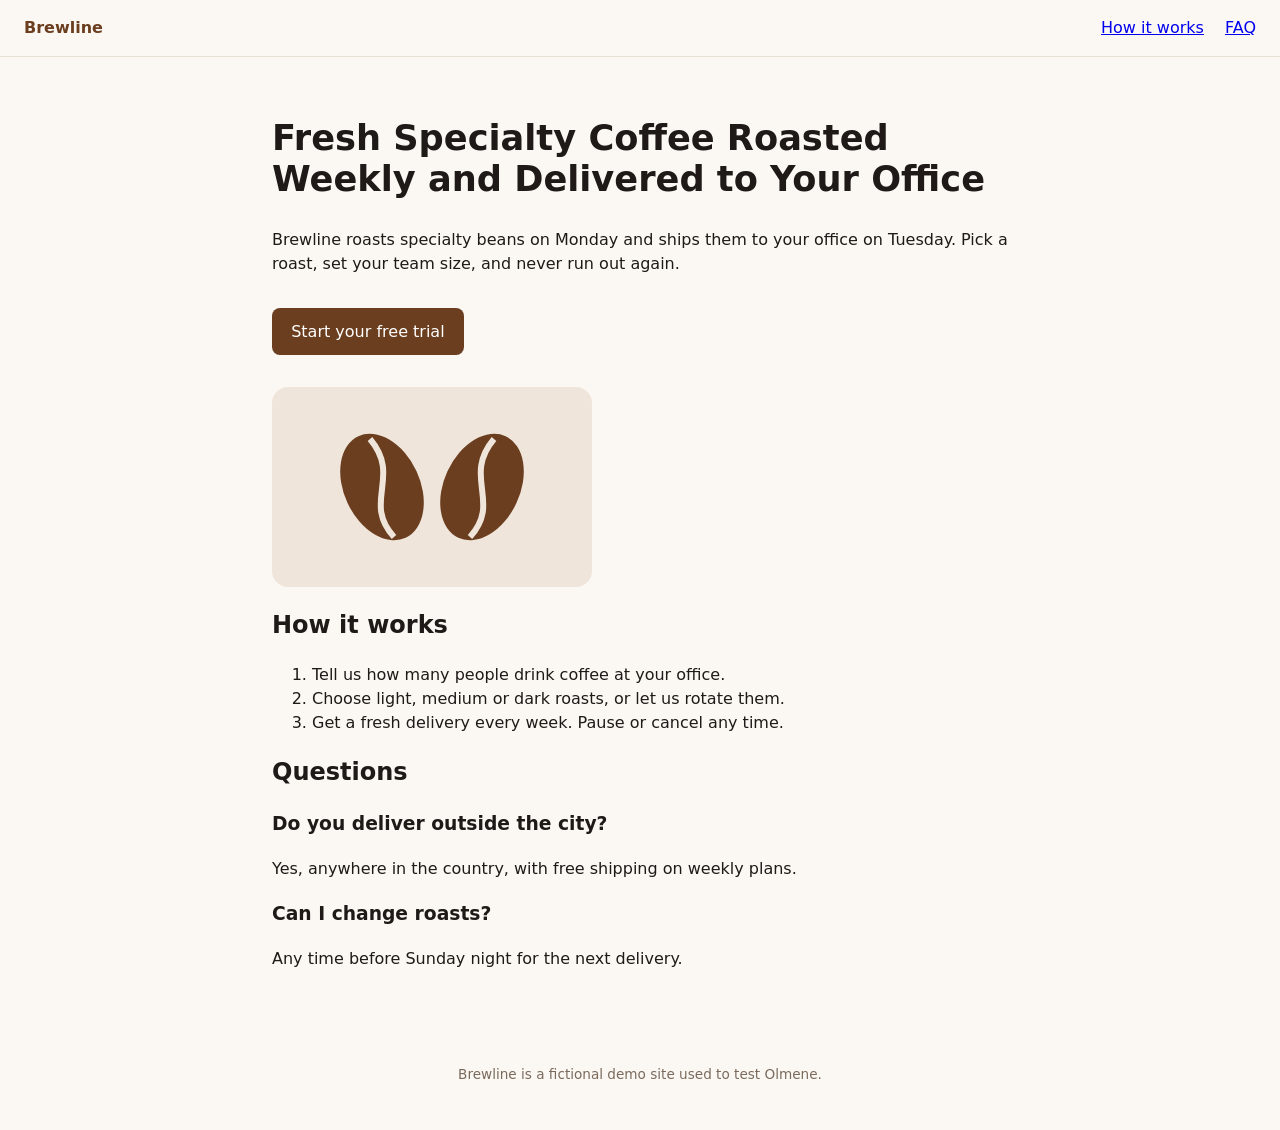
<file: index.html>
<!doctype html>
<html lang="en">
<head>
  <link rel="canonical" href="https://trisle-app.github.io/olmene-fix-test/">
  <meta charset="utf-8">
  <meta name="viewport" content="width=device-width, initial-scale=1">
  <title>Brewline Office Specialty Coffee Subscription for Teams</title>
  <meta name="description" content="Brewline delivers fresh specialty coffee weekly to small offices and teams. Enjoy beans roasted on Monday and delivered on Tuesday with flexible subscriptions.">
  <link rel="stylesheet" href="style.css">

  <script type="application/ld+json">
    {
      "@context": "https://schema.org",
      "@graph": [
        {
          "@type": "Organization",
          "name": "Brewline",
          "url": "https://trisle-app.github.io/olmene-fix-test",
          "description": "Fresh specialty coffee roasted weekly and delivered to small offices on a recurring subscription."
        },
        {
          "@type": "WebSite",
          "name": "Brewline",
          "url": "https://trisle-app.github.io/olmene-fix-test",
          "description": "Fresh specialty coffee roasted weekly and delivered to small offices on a recurring subscription."
        }
      ]
    }
  </script>

  <meta property="og:type" content="website">
  <meta property="og:url" content="https://trisle-app.github.io/olmene-fix-test/">
  <meta property="og:title" content="Brewline Office Specialty Coffee Subscription for Teams">
  <meta property="og:description" content="Brewline delivers fresh specialty coffee weekly to small offices and teams. Enjoy beans roasted on Monday and delivered on Tuesday with flexible subscriptions.">
  <meta property="og:site_name" content="Brewline">
  <meta name="twitter:card" content="summary">
</head>
<body>
  <header class="top">
    <a class="brand" href="./">Brewline</a>
    <nav><a href="#how">How it works</a> <a href="#faq">FAQ</a></nav>
  </header>
  <main>
    <section class="hero">
      <h1>Fresh Specialty Coffee Roasted Weekly and Delivered to Your Office</h1>
      <p>Brewline roasts specialty beans on Monday and ships them to your office on Tuesday. Pick a roast, set your team size, and never run out again.</p>
      <a class="button" href="pricing.html">Start your free trial</a>
      <img src="beans.svg" width="320" height="200">
    </section>
    <section id="how">
      <h2>How it works</h2>
      <ol>
        <li>Tell us how many people drink coffee at your office.</li>
        <li>Choose light, medium or dark roasts, or let us rotate them.</li>
        <li>Get a fresh delivery every week. Pause or cancel any time.</li>
      </ol>
    </section>
    <section id="faq">
      <h2>Questions</h2>
      <h3>Do you deliver outside the city?</h3>
      <p>Yes, anywhere in the country, with free shipping on weekly plans.</p>
      <h3>Can I change roasts?</h3>
      <p>Any time before Sunday night for the next delivery.</p>
    </section>
  </main>
  <footer><p>Brewline is a fictional demo site used to test Olmene.</p></footer>
</body>
</html>
</file>
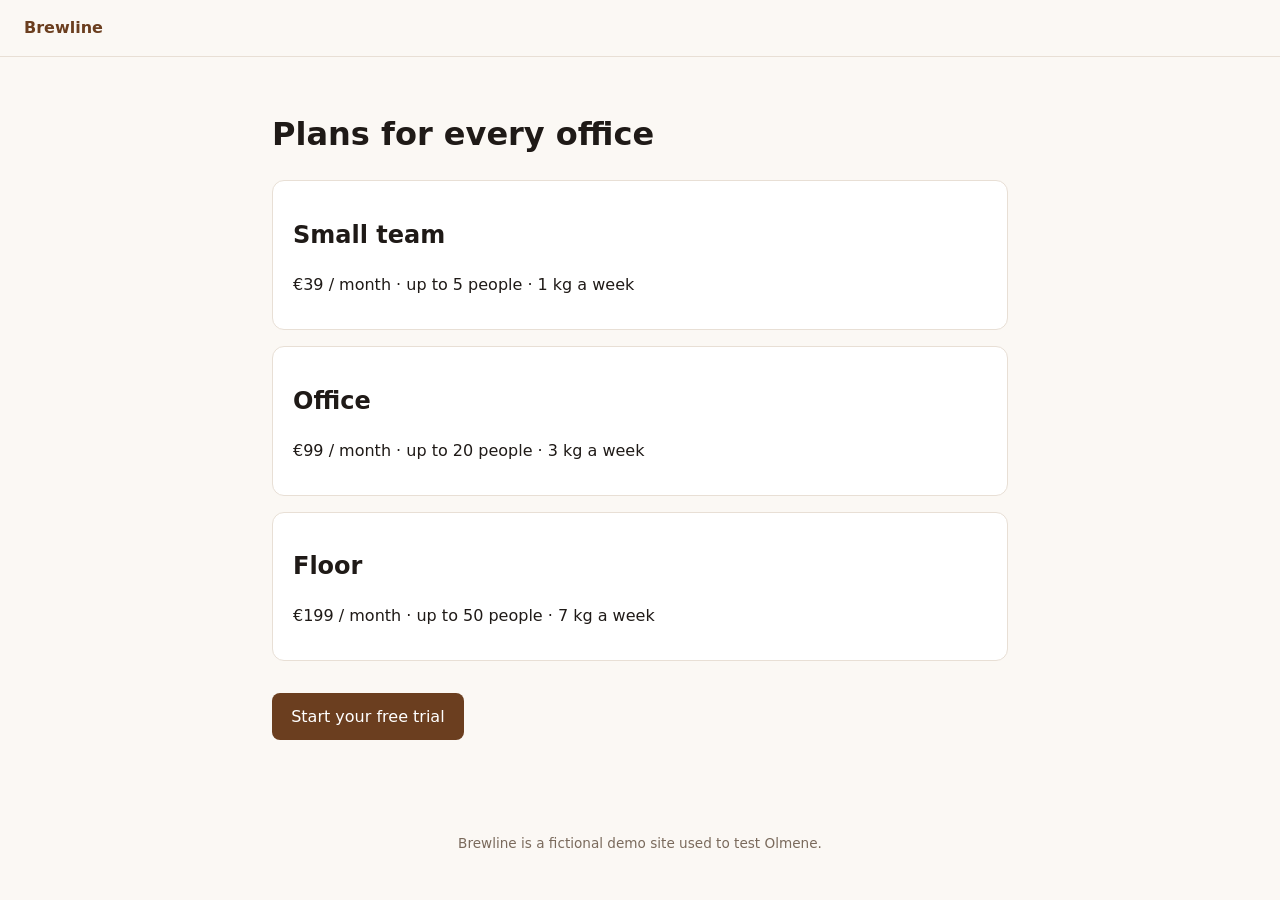
<file: pricing.html>
<!doctype html>
<html lang="en">
<head>
  <meta charset="utf-8">
  <meta name="viewport" content="width=device-width, initial-scale=1">
  <title>Pricing · Brewline office coffee subscriptions</title>
  <meta name="description" content="Brewline office coffee plans from €39 a month: weekly deliveries of freshly roasted specialty beans for teams of 5 to 50.">
  <link rel="stylesheet" href="style.css">
</head>
<body>
  <header class="top"><a class="brand" href="./">Brewline</a></header>
  <main>
    <h1>Plans for every office</h1>
    <ul class="plans">
      <li><h2>Small team</h2><p>€39 / month · up to 5 people · 1 kg a week</p></li>
      <li><h2>Office</h2><p>€99 / month · up to 20 people · 3 kg a week</p></li>
      <li><h2>Floor</h2><p>€199 / month · up to 50 people · 7 kg a week</p></li>
    </ul>
    <a class="button" href="./">Start your free trial</a>
  </main>
  <footer><p>Brewline is a fictional demo site used to test Olmene.</p></footer>
</body>
</html>
</file>
<file: style.css>
body { font-family: system-ui, sans-serif; margin: 0; color: #1f1a17; background: #fbf8f4; line-height: 1.5; }
.top { display: flex; justify-content: space-between; padding: 1rem 1.5rem; border-bottom: 1px solid #e8dfd5; }
.top nav a { margin-left: 1rem; }
.brand { font-weight: 700; text-decoration: none; color: #6b3e1f; }
main { max-width: 46rem; margin: 0 auto; padding: 2rem 1.5rem; }
.hero h1 { font-size: 2.2rem; line-height: 1.15; }
.button { display: inline-block; background: #6b3e1f; color: #fff; padding: .7rem 1.2rem; border-radius: .5rem; text-decoration: none; margin: 1rem 0; }
img { display: block; max-width: 100%; height: auto; margin-top: 1rem; }
.plans { list-style: none; padding: 0; display: grid; gap: 1rem; }
.plans li { background: #fff; border: 1px solid #e8dfd5; border-radius: .75rem; padding: 1rem 1.25rem; }
footer { text-align: center; color: #7a6a5c; font-size: .85rem; padding: 2rem 1rem; }
</file>
